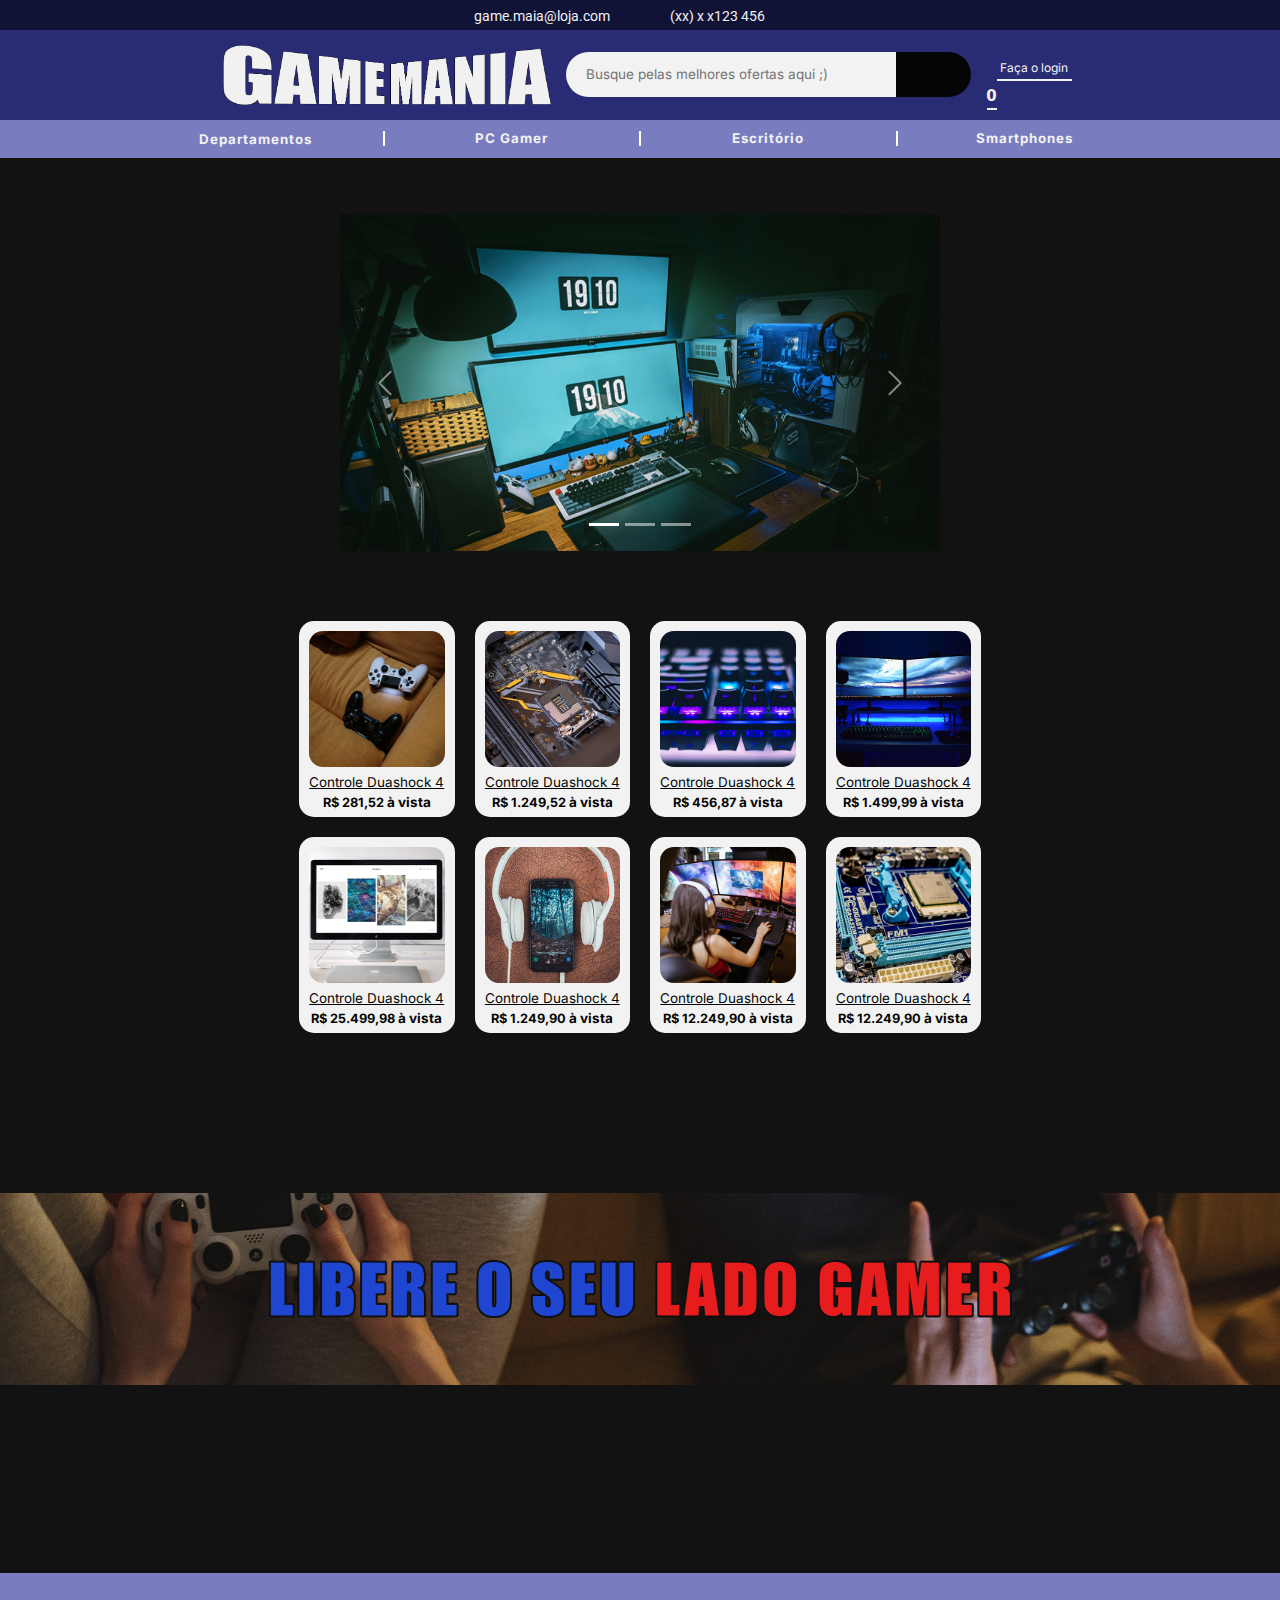
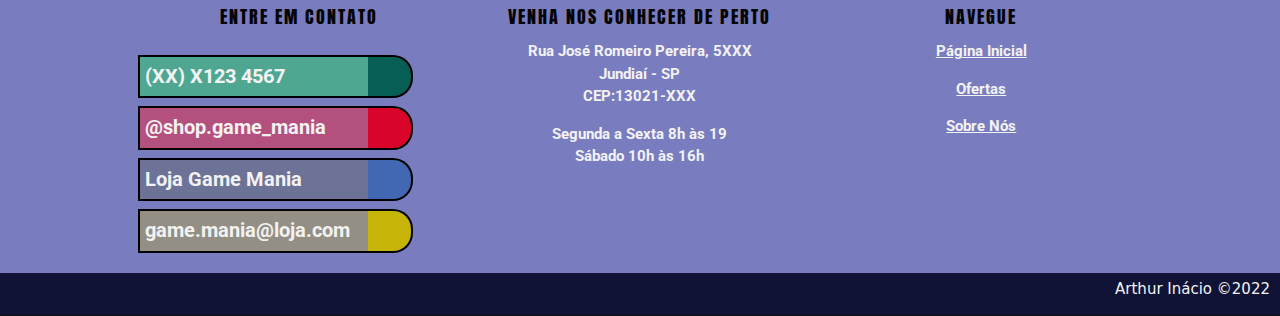
<file: index.html>
<!DOCTYPE html>
<html lang="pt-br">
  <head>
    <meta charset="UTF-8" />
    <meta http-equiv="X-UA-Compatible" content="IE=edge" />
    <meta name="viewport" content="width=device-width, initial-scale=1.0" />
    <meta name="author" content="Arthur Inácio Leite de Souza" />
    <meta
      name="description"
      content="Senai Desenvolvimento Web - Loja Game Mania"
    />
    <link
      rel="stylesheet"
      href="https://cdnjs.cloudflare.com/ajax/libs/font-awesome/6.2.1/css/all.min.css"
      integrity="sha512-MV7K8+y+gLIBoVD59lQIYicR65iaqukzvf/nwasF0nqhPay5w/9lJmVM2hMDcnK1OnMGCdVK+iQrJ7lzPJQd1w=="
      crossorigin="anonymous"
      referrerpolicy="no-referrer"
    />
    <link rel="preconnect" href="https://fonts.googleapis.com" />
    <link rel="preconnect" href="https://fonts.gstatic.com" crossorigin />
    <link
      href="https://fonts.googleapis.com/css2?family=Anton&family=Inter:wght@400;700;800&family=Roboto:ital,wght@0,100;0,400;0,700;1,100;1,400;1,700&family=Share+Tech&display=swap"
      rel="stylesheet"
    />
    <link
      rel="stylesheet"
      type="text/css"
      href="bootstrap/bootstrap-5.0.2-dist/css/bootstrap.min.css"
    />
    <link rel="stylesheet" href="src/css/reset.css" />
    <link rel="stylesheet" href="src/css/styles.css" />
    <title>Loja Game Mania</title>
  </head>
  <body>
    <div id="top">
      <div class="top-center">
        <div class="top-contact-mail">
          <p>game.maia@loja.com</p>
        </div>
        <div class="top-contact-number">
          <p>(xx) x x123 456</p>
        </div>
      </div>
    </div>
    <header id="navbar">
      <nav class="nav-main">
        <div class="nav-main-center">
          <!-- nav-logo init -->
          <div class="nav-logo">
            <div class="nav-img">
              <a href="index.html">
                <img src="src/image/mania-logo.png" alt="Game Mania Logo" />
              </a>
            </div>
          </div>
          <!-- nav-logo end -->
          <!-- search bar init -->
          <div class="search-cart-union">
            <div class="nav-search-bar">
              <div id="search-bar-center">
                <form id="new-search" method="get">
                  <input
                    type="text"
                    class="search-input"
                    id="search-input"
                    name="q"
                    placeholder="Busque pelas melhores ofertas aqui ;)"
                    maxlength="70"
                  />
                </form>
                <button id="search-icon">
                  <i class="search-icon-font fa-solid fa-magnifying-glass"></i>
                </button>
              </div>
            </div>
            <!-- search bar end -->
            <!-- cart init -->
            <div class="cart">
              <div class="cart-icon">
                <a href="">
                  <a href="login.html">
                    <i
                      class="cart-icon-font cart-font fa-solid fa-cart-shopping"
                    ></i>
                  </a>
                </a>
                <div class="icon-text">
                  <a href="login.html">
                    <p class="cart-font">0</p>
                  </a>
                  <div class="icon-text-underline"></div>
                </div>
                <div class="login-section">
                  <a href="login.html">
                    <p class="login-text">Faça o login</p>
                  </a>
                  <div class="login-underline"></div>
                </div>
              </div>
            </div>
          </div>
          <!-- cart end -->
        </div>
        <div id="nav-botton">
          <div class="nav-botton-center">
            <div class="nav-botton-section">
              <div class="nav-botton-container nav-botton-text-color">
                <a href="#">
                  <p
                    class="nav-botton-text nav-botton-text-color nav-botton-dep"
                  >
                    <span>
                      <i class="fa-solid fa-list-ul"></i>
                    </span>
                    Departamentos
                  </p>
                </a>
              </div>
              <div class="nav-botton-line"></div>
              <div class="nav-botton-container nav-botton-text-color">
                <a href="">
                  <p
                    class="nav-botton-text nav-botton-text-color nav-botton-text-padding"
                  >
                    PC Gamer
                  </p>
                </a>
              </div>
              <div class="nav-botton-line"></div>
              <div class="nav-botton-container nav-botton-text-color">
                <a href="">
                  <p
                    class="nav-botton-text nav-botton-text-color nav-botton-text-padding"
                  >
                    Escritório
                  </p>
                </a>
              </div>
              <div class="nav-botton-line"></div>
              <div class="nav-botton-container nav-botton-text-color">
                <a href="">
                  <p
                    class="nav-botton-text nav-botton-text-color nav-botton-text-padding"
                  >
                    Smartphones
                  </p>
                </a>
              </div>
            </div>
          </div>
        </div>
      </nav>
    </header>
    <div id="carousel">
      <div class="section-carousel">
        <div id="carouselExample" class="carousel slide">
          <div class="carousel-indicators">
            <button
              type="button"
              data-bs-target="#carouselExampleIndicators"
              data-bs-slide-to="0"
              class="active"
              aria-current="true"
              aria-label="Slide 1"
            ></button>
            <button
              type="button"
              data-bs-target="#carouselExampleIndicators"
              data-bs-slide-to="1"
              aria-label="Slide 2"
            ></button>
            <button
              type="button"
              data-bs-target="#carouselExampleIndicators"
              data-bs-slide-to="2"
              aria-label="Slide 3"
            ></button>
          </div>

          <div class="carousel-inner" data-bs-touch>
            <div class="carousel-item active">
              <a href="#">
                <img
                  src="src/image/pc-studio.png"
                  class="d-block w-100"
                  alt="Oferta em destaque."
                />
              </a>
            </div>
            <div class="carousel-item">
              <a href="#">
                <img
                  src="src/image/notebook-control.png"
                  class="d-block w-100"
                  alt="Oferta em destaque."
                />
              </a>
            </div>
            <div class="carousel-item">
              <a href="#">
                <img
                  src="src/image/smartphone-touch.png"
                  class="d-block w-100"
                  alt="Oferta em destaque."
                />
              </a>
            </div>
          </div>
          <button
            class="carousel-control-prev"
            type="button"
            data-bs-target="#carouselExample"
            data-bs-slide="prev"
          >
            <span class="carousel-control-prev-icon" aria-hidden="true"></span>
            <span class="visually-hidden">Previous</span>
          </button>
          <button
            class="carousel-control-next"
            type="button"
            data-bs-target="#carouselExample"
            data-bs-slide="next"
          >
            <span class="carousel-control-next-icon" aria-hidden="true"></span>
            <span class="visually-hidden">Next</span>
          </button>
        </div>
      </div>
    </div>
    <main id="card-container">
      <div class="container-center">
        <div class="line">
          <div class="prod-card">
            <a href="#">
              <img
                src="src/image/prod/prod-03.png"
                alt="prod-01"
                class="card-item card-img"
              />
            </a>
            <a href="#" class="">
              <p class="card-item card-text card-link">Controle Duashock 4</p>
            </a>
            <p class="card-item card-text price-text">
              <span id="product-price">R$ 281,52</span> à vista
            </p>
          </div>
          <div class="prod-card">
            <a href="#">
              <img
                src="src/image/prod/prod-01.png"
                alt="prod-01"
                class="card-item card-img"
              />
            </a>
            <a href="#" class="">
              <p class="card-item card-text card-link">Controle Duashock 4</p>
            </a>
            <p class="card-item card-text price-text">
              <span id="product-price">R$ 1.249,52</span> à vista
            </p>
          </div>
          <div class="prod-card">
            <a href="#">
              <img
                src="src/image/prod/prod-08.png"
                alt="prod-01"
                class="card-item card-img"
              />
            </a>
            <a href="#" class="">
              <p class="card-item card-text card-link">Controle Duashock 4</p>
            </a>
            <p class="card-item card-text price-text">
              <span id="product-price">R$ 456,87</span> à vista
            </p>
          </div>
          <div class="prod-card">
            <a href="#">
              <img
                src="src/image/prod/prod-11.png"
                alt="prod-01"
                class="card-item card-img"
              />
            </a>
            <a href="#" class="">
              <p class="card-item card-text card-link">Controle Duashock 4</p>
            </a>
            <p class="card-item card-text price-text">
              <span id="product-price">R$ 1.499,99</span> à vista
            </p>
          </div>
        </div>
        <div class="line">
          <div class="prod-card">
            <a href="#">
              <img
                src="src/image/prod/prod-04.png"
                alt="prod-01"
                class="card-item card-img"
              />
            </a>
            <a href="#" class="">
              <p class="card-item card-text card-link">Controle Duashock 4</p>
            </a>
            <p class="card-item card-text price-text">
              <span id="product-price">R$ 25.499,98</span> à vista
            </p>
          </div>
          <div class="prod-card">
            <a href="#">
              <img
                src="src/image/prod/prod-10.png"
                alt="prod-01"
                class="card-item card-img"
              />
            </a>
            <a href="#" class="">
              <p class="card-item card-text card-link">Controle Duashock 4</p>
            </a>
            <p class="card-item card-text price-text">
              <span id="product-price">R$ 1.249,90</span> à vista
            </p>
          </div>
          <div class="prod-card">
            <a href="#">
              <img
                src="src/image/prod/prod-09.png"
                alt="prod-01"
                class="card-item card-img"
              />
            </a>
            <a href="#" class="">
              <p class="card-item card-text card-link">Controle Duashock 4</p>
            </a>
            <p class="card-item card-text price-text">
              <span id="product-price">R$ 12.249,90</span> à vista
            </p>
          </div>
          <div class="prod-card">
            <a href="#">
              <img
                src="src/image/prod/prod-06.png"
                alt="prod-01"
                class="card-item card-img"
              />
            </a>
            <a href="#" class="">
              <p class="card-item card-text card-link">Controle Duashock 4</p>
            </a>
            <p class="card-item card-text price-text">
              <span id="product-price">R$ 12.249,90</span> à vista
            </p>
          </div>
        </div>
      </div>
    </main>

    <div id="banner">
      <div class="banner-center">
        <div class="banner-image">
          <img
            src="src/image/banner.png"
            alt="Banner Loja Game Mania"
            class="banner-game-mania"
          />
        </div>
      </div>
    </div>

    <footer id="footer">
      <div class="footer-center">
        <div class="fo-container fo-container-1">
          <p class="contact contact-title fo-title">entre em contato</p>
          <!-- start contact number -->
          <div class="contact">
            <div class="contact-bar01 contact-number-text contact-num">
              <a href="">
                <p
                  class="text-content-font contact-number-content contact-content"
                >
                  (XX) X123 4567
                </p>
              </a>
            </div>
            <div class="contact-bar02 contact-number-icon contact-num">
              <a href="">
                <i
                  class="text-content-font fa-brands fa-whatsapp contact-icon"
                ></i>
              </a>
            </div>
          </div>
          <!-- end contact number -->
          <!-- start contact instagram -->
          <div class="contact">
            <div class="contact-bar01 contact-insta-text contact-insta">
              <a href="">
                <p
                  class="text-content-font contact-insta-content contact-content"
                >
                  @shop.game_mania
                </p>
              </a>
            </div>
            <div class="contact-bar02 contact-insta-icon contact-insta">
              <a href="">
                <i
                  class="text-content-font fa-brands fa-instagram contact-icon"
                ></i>
              </a>
            </div>
          </div>
          <!-- end contact instagram -->
          <!-- start contact facebook -->
          <div class="contact">
            <div class="contact-bar01 contact-face-text contact-face">
              <a href="">
                <p
                  class="text-content-font contact-face-content contact-content"
                >
                  Loja Game Mania
                </p>
              </a>
            </div>
            <div class="contact-bar02 contact-face-icon contact-face">
              <a href="">
                <i
                  class="text-content-font fa-brands fa-facebook contact-icon"
                ></i>
              </a>
            </div>
          </div>
          <!-- end contact facebook -->
          <!-- start contact mail -->
          <div class="contact">
            <div class="contact-bar01 contact-mail-text contact-mail">
              <a href="">
                <p
                  class="text-content-font contact-mail-content contact-content"
                >
                  game.mania@loja.com
                </p>
              </a>
            </div>
            <div class="contact-bar02 contact-mail-icon contact-mail">
              <a href="">
                <i
                  class="text-content-font fa-regular fa-envelope contact-icon"
                ></i>
              </a>
            </div>
          </div>
          <!-- end contact mail -->
        </div>
        <div class="fo-container fo-container-2">
          <p class="local local-title fo-title">venha nos conhecer de perto</p>
          <div class="local local-address address-content">
            <p>
              Rua José Romeiro Pereira, 5XXX
              <br />
              Jundiaí - SP
              <br />
              CEP:13021-XXX
            </p>
          </div>
          <div class="local local-hour address-content">
            <p>
              Segunda a Sexta 8h às 19
              <br />
              Sábado 10h às 16h
            </p>
          </div>
        </div>
        <div class="fo-container fo-container-3">
          <p class="fo-nav fo-nav-title fo-title">navegue</p>
          <div class="fo-nav fo-nav-home">
            <a href="#">
              <p class="footer-content">Página Inicial</p>
            </a>
          </div>
          <div class="fo-nav fo-nav-ofer">
            <a href="#">
              <p class="footer-content">Ofertas</p>
            </a>
          </div>
          <div class="fo-nav fo-nav-about">
            <a href="#">
              <p class="footer-content">Sobre Nós</p>
            </a>
          </div>
        </div>
      </div>
      <div class="copy">
        <div class="copy-center">
          <p>arthur inácio <span>&copy</span>2022</p>
        </div>
      </div>
    </footer>
  </body>
  <script
    type="text/javascript"
    src="bootstrap/bootstrap-5.0.2-dist/js/bootstrap.min.js"
  ></script>
  <script type="text/javascript" src="src/js/jquery-v3.6.3.min.js"></script>
  <script>
    $("a").addClass("text-decoration-none");
  </script>
</html>
</file>
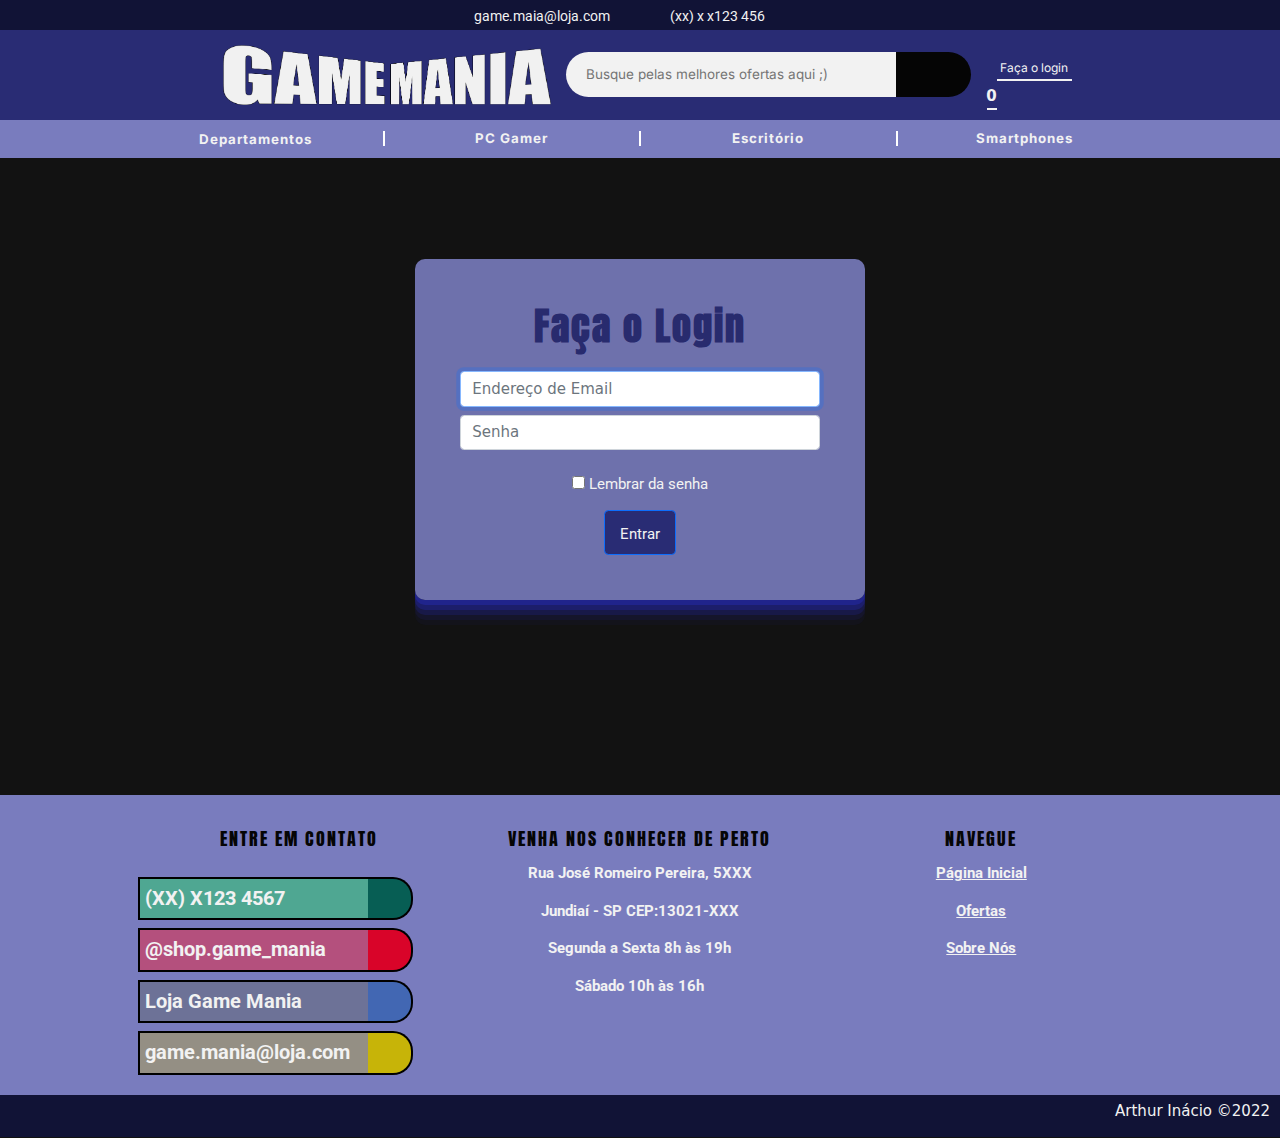
<file: login.html>
<!DOCTYPE html>
<html lang="pt-br">
  <head>
    <meta charset="UTF-8" />
    <meta http-equiv="X-UA-Compatible" content="IE=edge" />
    <meta name="viewport" content="width=device-width, initial-scale=1.0" />
    <meta name="author" content="Arthur Inácio Leite de Souza" />
    <meta
      name="description"
      content="Senai Desenvolvimento Web - Loja Game Mania"
    />
    <link
      rel="stylesheet"
      href="https://cdnjs.cloudflare.com/ajax/libs/font-awesome/6.2.1/css/all.min.css"
      integrity="sha512-MV7K8+y+gLIBoVD59lQIYicR65iaqukzvf/nwasF0nqhPay5w/9lJmVM2hMDcnK1OnMGCdVK+iQrJ7lzPJQd1w=="
      crossorigin="anonymous"
      referrerpolicy="no-referrer"
    />
    <link rel="preconnect" href="https://fonts.googleapis.com" />
    <link rel="preconnect" href="https://fonts.gstatic.com" crossorigin />
    <link
      href="https://fonts.googleapis.com/css2?family=Anton&family=Inter:wght@400;700;800&family=Roboto:ital,wght@0,100;0,400;0,700;1,100;1,400;1,700&family=Share+Tech&display=swap"
      rel="stylesheet"
    />
    <link
      rel="stylesheet"
      type="text/css"
      href="bootstrap/bootstrap-5.0.2-dist/css/bootstrap.min.css"
    />
    <link rel="stylesheet" href="src/css/reset.css" />
    <link rel="stylesheet" href="src/css/styles.css" />
    <title>Loja Game Mania</title>
  </head>
  <body>
    <!-- top start -->
    <div id="top">
      <div class="top-center">
        <div class="top-contact-mail">
          <p>game.maia@loja.com</p>
        </div>
        <div class="top-contact-number">
          <p>(xx) x x123 456</p>
        </div>
      </div>
    </div>
    <!-- top end -->
    <!-- header start -->
    <header id="navbar">
      <nav class="nav-main">
        <div class="nav-main-center">
          <!-- nav-logo init -->
          <div class="nav-logo">
            <div class="nav-img">
              <a href="index.html">
                <img src="src/image/mania-logo.png" alt="Game Mania Logo" />
              </a>
            </div>
          </div>
          <!-- nav-logo end -->
          <!-- search bar init -->
          <div class="search-cart-union">
            <div class="nav-search-bar">
              <div id="search-bar-center">
                <form id="new-search" method="get">
                  <input
                    type="text"
                    class="search-input"
                    id="search-input"
                    name="q"
                    placeholder="Busque pelas melhores ofertas aqui ;)"
                    maxlength="70"
                  />
                </form>
                <button id="search-icon">
                  <i class="search-icon-font fa-solid fa-magnifying-glass"></i>
                </button>
              </div>
            </div>
            <!-- search bar end -->
            <!-- cart init -->
            <div class="cart">
              <div class="cart-icon">
                <a href="">
                  <a href="login.html">
                    <i
                      class="cart-icon-font cart-font fa-solid fa-cart-shopping"
                    ></i>
                  </a>
                </a>
                <div class="icon-text">
                  <a href="login.html" class="">
                    <p class="cart-font">0</p>
                  </a>
                  <div class="icon-text-underline"></div>
                </div>
                <div class="login-section">
                  <a href="login.html" class="">
                    <p class="login-text">Faça o login</p>
                  </a>
                  <div class="login-underline"></div>
                </div>
              </div>
            </div>
          </div>
          <!-- cart end -->
        </div>
        <div id="nav-botton">
          <div class="nav-botton-center">
            <div class="nav-botton-section">
              <div class="nav-botton-container nav-botton-text-color">
                <a href="#" class="">
                  <p
                    class="nav-botton-text nav-botton-text-color nav-botton-dep"
                  >
                    <span>
                      <i class="fa-solid fa-list-ul"></i>
                    </span>
                    Departamentos
                  </p>
                </a>
              </div>
              <div class="nav-botton-line"></div>
              <div class="nav-botton-container nav-botton-text-color">
                <a href="" class="">
                  <p
                    class="nav-botton-text nav-botton-text-color nav-botton-text-padding"
                  >
                    PC Gamer
                  </p>
                </a>
              </div>
              <div class="nav-botton-line"></div>
              <div class="nav-botton-container nav-botton-text-color">
                <a href="" class="">
                  <p
                    class="nav-botton-text nav-botton-text-color nav-botton-text-padding"
                  >
                    Escritório
                  </p>
                </a>
              </div>
              <div class="nav-botton-line"></div>
              <div class="nav-botton-container nav-botton-text-color">
                <a href="" class="">
                  <p
                    class="nav-botton-text nav-botton-text-color nav-botton-text-padding"
                  >
                    Smartphones
                  </p>
                </a>
              </div>
            </div>
          </div>
        </div>
      </nav>
    </header>
    <!-- header end -->
    <!-- login start -->
    <div id="login" class="container">
      <div class="row justify-content-center text-center">
        <div class="col container-login m-5 p-5">
          <form class="">
            <h1 class="mb-4 login-title-font">Faça o Login</h1>
            <label class="visually-hidden" for="inputEmail"
              >Endereço de Email</label
            >
            <input
              id="inputEmail"
              class="form-control mb-2 login-input"
              type="email"
              placeholder="Endereço de Email"
              required=""
              autofocus=""
            />
            <label class="visually-hidden" for="inputPassword">Senha</label>
            <input
              id="inputPassword"
              class="form-control mb-4 login-input"
              type="password"
              placeholder="Senha"
              required=""
            />
          </form>
          <div class="checkbox mb-3">
            <label>
              <input type="checkbox" value="lembre-se" />
              <span class="login-content-font">Lembrar da senha</span>
            </label>
          </div>
          <button
            class="btn btn-lg btn-primary btn-block login-button"
            type="sumbit"
          >
            <span class="login-content-font">Entrar</span>
          </button>
        </div>
      </div>
    </div>
    <!-- login end -->
    <!-- footer start -->
    <footer id="footer">
      <div class="footer-center">
        <div class="fo-container fo-container-1">
          <p class="contact contact-title fo-title">entre em contato</p>
          <!-- start contact number -->
          <div class="contact">
            <div class="contact-bar01 contact-number-text contact-num">
              <a href="" class="">
                <p
                  class="text-content-font contact-number-content contact-content"
                >
                  (XX) X123 4567
                </p>
              </a>
            </div>
            <div class="contact-bar02 contact-number-icon contact-num">
              <a href="">
                <i
                  class="text-content-font fa-brands fa-whatsapp contact-icon"
                ></i>
              </a>
            </div>
          </div>
          <!-- end contact number -->
          <!-- start contact instagram -->
          <div class="contact">
            <div class="contact-bar01 contact-insta-text contact-insta">
              <a href="" class="">
                <p
                  class="text-content-font contact-insta-content contact-content"
                >
                  @shop.game_mania
                </p>
              </a>
            </div>
            <div class="contact-bar02 contact-insta-icon contact-insta">
              <a href="">
                <i
                  class="text-content-font fa-brands fa-instagram contact-icon"
                ></i>
              </a>
            </div>
          </div>
          <!-- end contact instagram -->
          <!-- start contact facebook -->
          <div class="contact">
            <div class="contact-bar01 contact-face-text contact-face">
              <a href="" class="">
                <p
                  class="text-content-font contact-face-content contact-content"
                >
                  Loja Game Mania
                </p>
              </a>
            </div>
            <div class="contact-bar02 contact-face-icon contact-face">
              <a href="">
                <i
                  class="text-content-font fa-brands fa-facebook contact-icon"
                ></i>
              </a>
            </div>
          </div>
          <!-- end contact facebook -->
          <!-- start contact mail -->
          <div class="contact">
            <div class="contact-bar01 contact-mail-text contact-mail">
              <a href="" class="">
                <p
                  class="text-content-font contact-mail-content contact-content"
                >
                  game.mania@loja.com
                </p>
              </a>
            </div>
            <div class="contact-bar02 contact-mail-icon contact-mail">
              <a href="">
                <i
                  class="text-content-font fa-regular fa-envelope contact-icon"
                ></i>
              </a>
            </div>
          </div>
          <!-- end contact mail -->
        </div>
        <div class="fo-container fo-container-2">
          <p class="local local-title fo-title">venha nos conhecer de perto</p>
          <div class="local local-address address-content">
            <p>Rua José Romeiro Pereira, 5XXX</p>
            <p>Jundiaí - SP CEP:13021-XXX</p>
          </div>
          <div class="local local-hour address-content">
            <p>Segunda a Sexta 8h às 19h</p>
            <p>Sábado 10h às 16h</p>
          </div>
        </div>
        <div class="fo-container fo-container-3">
          <p class="fo-nav fo-nav-title fo-title">navegue</p>
          <div class="fo-nav fo-nav-home">
            <a href="#">
              <p class="footer-content">Página Inicial</p>
            </a>
          </div>
          <div class="fo-nav fo-nav-ofer">
            <a href="#">
              <p class="footer-content">Ofertas</p>
            </a>
          </div>
          <div class="fo-nav fo-nav-about">
            <a href="#">
              <p class="footer-content">Sobre Nós</p>
            </a>
          </div>
        </div>
      </div>
      <div class="copy">
        <div class="copy-center">
          <p>arthur inácio <span>&copy</span>2022</p>
        </div>
      </div>
    </footer>
    <!-- footer end -->
  </body>
  <script
    type="text/javascript"
    src="bootstrap/bootstrap-5.0.2-dist/js/bootstrap.min.js"
  ></script>
  <script type="text/javascript" src="src/js/jquery-v3.6.3.min.js"></script>
  <script>
    $("a").addClass("text-decoration-none");
  </script>
</html>
</file>
<file: src/css/styles.css>
#top {
  background-color: var(--top-bot-color);
  height: var(--top-height);
}

.top-center {
  width: var(--global-width);
  max-width: var(--global-max-width);
  margin: 0 auto;
  display: flex;
}

.top-contact-mail {
  width: calc(var(--global-width) / 2);
}

.top-contact-number {
  width: calc(var(--global-width) / 2);
}

.top-contact-mail p {
  padding-right: var(--top-intern-padding-lr);
  float: right;
}

.top-contact-number p {
  padding-left: var(--top-intern-padding-lr);
  float: left;
}

#top p {
  padding-top: var(--top-intern-padding-top);
  color: var(--text-general-color);
  font-family: var(--font-content);
  font-size: 90%;
  padding-top: 6px;
}

/* nav bar main */

#navbar {
  background-color: var(--main-color);
  height: calc(var(-nav-bar-main-height) + var(--nav-bar-bot-height));
  margin-bottom: var(--margin-nav-bar-bot);
}

.search-cart-union {
  display: flex;
}

.nav-main-center {
  /* background-color: aqua; */
  /* width: var(--global-width); */
  /* max-width: var(--global-max-width); */
  width: 100vw;
  max-width: var(--global-max-width);
  margin: 0 auto;
  display: flex;
  justify-content: center;
  /* justify-content: space-around; */
}

/* logo init */

.nav-img {
  /* background-color: black; */
  height: 6rem;
  /* width: fit-content; */
}

.nav-img img {
  height: 6rem;
  padding: 15px;
}

/* logo end */

/* search-bar init */

.nav-search-bar {
  height: 6rem;
  margin-right: 15px;
}

#search-bar-center {
  display: flex;
  margin-top: 1.45rem;
}

.search-input {
  height: 3rem;
  width: 22rem;
  outline: none;
  padding: 20px;
  border: none;
  border-radius: 40px 0 0 40px;
  font-family: var(--font-main);
  font-size: 90%;
  background-color: var(--text-general-color);
}

#search-icon {
  height: 3rem;
  width: 5rem;
  outline: none;
  border: none;
  border-radius: 0 40px 40px 0;
  background-color: var(--text-main-black);
}

#search-icon:hover {
  cursor: pointer;
}

#search-icon:active {
  background-color: rgba(5, 5, 5, 0.7);
}

.search-icon-font {
  font-size: 150%;
  color: var(--text-general-color);
}

/* search-bar end */

/* cart init */

.cart {
  height: 100%;
}

.cart-icon {
  display: flex;
}

.cart-icon-font {
  font-size: 300%;
  margin-top: 30px;
}

.cart-font {
  color: var(--text-general-color);
  margin-bottom: 0px;
}

.login-section {
  text-align: center;
}

.icon-text p {
  margin-top: 55px;
  font-weight: 700;
}

.icon-text-underline {
  width: 10px;
  height: 2px;
  background-color: var(--text-general-color);
  margin: 0 auto;
}

.icon {
  height: 5rem;
  width: 5rem;
  background-color: blue;
  margin-top: 7.2px;
}

.login-section {
  margin: auto 0;
}

.login-section a {
  text-decoration: none;
}

.login-text {
  margin-bottom: 0px;
  font-family: var(--font-main);
  font-weight: 400;
  font-size: 80%;
  color: var(--text-general-color);
}

.login-underline {
  width: 5rem;
  height: 2px;
  background-color: var(--text-general-color);
  margin: 0 auto;
  margin-top: 2px;
}

/* cart end */

/* nav list init*/

#nav-botton {
  height: var(--nav-bar-bot-height);
  background-color: var(--sec-color);
}

.nav-botton-center {
  width: var(--global-width);
  max-width: var(--global-max-width);
  margin: 0 auto;
  /* background-color: coral; */
  height: 2.5rem;
}

.nav-botton-section {
  /* padding: 4.5px; */
  display: flex;
  justify-content: space-around;
}

.nav-botton-container {
  width: 25%;
  height: 2.5rem;
  /* background-color: red; */
  text-align: center;
}

.nav-botton-container:hover {
  /* background-color: darkgoldenrod; */
  transition: 0.2s;
  background-color: white;
}

.nav-botton-text-color:hover {
  transition: 0.2s;
  color: var(--sec-color);
}

.nav-botton-text {
  height: 100%;
  font-family: var(--font-main);
  font-size: 89%;
  font-weight: 700;
  letter-spacing: 1px;
  color: var(--text-general-color);
  padding-top: 8px;
}

.nav-botton-line {
  margin: auto 0;
  height: 1rem;
  width: 2px;
  background-color: white;
}

/* nav list end */

/* carousel init */

#carousel {
  height: 100%;
  margin-bottom: 4rem;
  /* background-color: azure; */
}

#carouselExample {
  max-width: 600px;
  margin: 0 auto;
}

.carousel-center {
  width: var(--global-width);
  max-width: var(--global-max-width);
  margin: 0 auto;
  /* background-color: aqua; */
}

.ca-center {
  display: flex;
  justify-content: center;
}

.ca-image {
  width: 100%;
  /* object-fit: cover; */
}

.ca-container-1 {
  width: 50%;
  margin-right: -30px;
}

.ca-container-2 {
  margin-top: 2.5%;
  width: 20%;
}

/* carousel end */

/* card-container init */

#card-container {
  margin-bottom: 10rem;
  /* background-color: blue; */
}

.container-center {
  width: 60vw;
  max-width: 702px;
  margin: 0 auto;
  /* background-color: brown; */
}

.line {
  width: 100%;
  display: flex;
  /* padding: 10px; */
  /* background-color: green; */
}

.prod-card {
  background-color: var(--text-general-color);
  width: 25%;
  /* margin: 0 auto; */
  padding: 5px;
  border-radius: 15px;
  margin: 10px;
  transition: 0.1s;
}

.prod-card:hover {
  background-color: var(--text-emphasis);
  transition-timing-function: linear;
}

.card-img {
  width: 100%;
  padding: 5px;
  /* padding: 20px; */
  border-radius: 19px;
}

.card-text {
  /* font-size: 100%; */
  text-align: center;
  font-size: 90%;
  font-family: var(--font-main);
  color: var(--text-main-black);
  margin-bottom: 5px;
}

.price-text {
  font-weight: 700;
  margin-bottom: 10px;
}

#product-price {
  font-size: 95%;
  /* color: red; */
}

.card-link {
  text-decoration: underline;
}

/* card-container end */

#banner {
  height: 200px;
  margin-bottom: 12rem;
}

.banner-center {
  width: 100vw;
  max-width: 1500px;
  margin: 0 auto;
}

.banner-game-mania {
  width: 100%;
}

/* footer init */

#footer {
  height: 20rem;
  background-color: var(--sec-color);
}

.footer-center {
  width: var(--global-width);
  max-width: var(--global-max-width);
  margin: 0 auto;
  height: 100%;
  display: flex;
  /* background-color: aqua; */
}

.fo-container {
  margin-top: 30px;
  padding: 0 10px 0 10px;
  width: 100%;
}

.fo-title {
  /* font-size: 18px; */
  font-weight: 300;
  font-size: 120%;
  letter-spacing: 2px;
  text-align: center;
  text-transform: uppercase;
  color: var(--text-main-black);
  justify-content: center;
  font-family: var(--font-title);
}

/* contact init */
.contact {
  display: flex;
  margin-bottom: 8px;
  height: 2.9rem;
}

.contact-content,
.address-content,
.footer-content {
  font-family: var(--font-content);
  font-weight: 700;
}

.text-content-font {
  font-weight: 700;
  font-size: 130%;
  color: var(--text-general-color);
}

.contact-bar01 {
  /* border */
  border-width: 2px 0 2px 2px;
  border-style: solid;
  border-color: black;
  /* padding */
  padding: 5px 0 5px 0;
  /* width */
  width: 230px;
}

.contact-bar02 {
  /* border */
  border-width: 2px 2px 2px 0;
  border-style: solid;
  border-color: black;
  border-radius: 0 20px 20px 0;
  /* padding */
  /* padding: 5px 0 5px 0; */
  width: 45px;
}

.contact-content {
  margin-left: 5px;
}

.contact-icon {
  margin-left: 5px;
  margin-top: 2px;
  font-size: 210%;
}

/* contact number */
.contact-number-text {
  background-color: #4fa792;
}
.contact-number-icon {
  background-color: #075e54;
}

.contact-num {
  transition: var(--transition-time-general);
  transition-timing-function: linear;
}

.contact-num:hover {
  background-color: #075e54;
}

/* contact instagram */
.contact-insta-text {
  background-color: #b4507d;
}
.contact-insta-icon {
  background-color: #d90429;
}

.contact-insta {
  transition: var(--transition-time-general);
  transition-timing-function: linear;
}

.contact-insta:hover {
  background-color: #d90429;
}

/* contact facebook */
.contact-face-text {
  background-color: #6d7297;
}
.contact-face-icon {
  background-color: #4267b3;
}

.contact-face {
  transition: var(--transition-time-general);
  transition-timing-function: linear;
}

.contact-face:hover {
  background-color: #4267b3;
}

/* contact mail */
.contact-mail-text {
  background-color: #948f84;
}
.contact-mail-icon {
  background-color: #c7b408;
}

.contact-mail {
  transition: var(--transition-time-general);
  transition-timing-function: linear;
}

.contact-mail:hover {
  background-color: #c7b408;
}

/* contact end */

/* address init*/
.local {
  margin-bottom: 10px;
}

.local p {
  text-align: center;
  color: var(--text-general-color);
}

.fo-nav {
  margin-bottom: 10px;
}

.fo-nav P {
  text-decoration: underline;
  text-align: center;
  color: var(--text-general-color);
}
/* address end */

.copy {
  height: 2.8rem;
  background-color: var(--top-bot-color);
}

.copy-center {
  float: right;
  margin-right: 10px;
  margin-top: 5px;
}

.copy p {
  text-transform: capitalize;
  color: var(--text-general-color);
}

/* footer end */

/* login start */

#login {
  /* height: 20rem; */
  /* background: red; */
  margin-bottom: 10rem;
}

.container-login {
  width: 100%;
  max-width: 450px;
  padding: 10px;
  background: rgba(121, 124, 190, 0.9);
  border-radius: 10px;
  box-shadow: rgba(41, 44, 190, 0.4) 0px 5px, rgba(41, 44, 190, 0.3) 0px 10px,
    rgba(41, 44, 190, 0.2) 0px 15px, rgba(41, 44, 190, 0.1) 0px 20px,
    rgba(41, 44, 190, 0.05) 0px 25px;
}

.login-button {
  background-color: #292c74;
}

.login-title-font {
  color: rgba(30, 33, 102, 0.9);
  font-weight: 700;
  font-family: var(--font-title);
  letter-spacing: 2px;
}

.login-content-font {
  color: var(--text-general-color);
  font-family: var(--font-content);
}

/* login ed */

@media (max-width: 1024px) {
  #carousel {
    margin-bottom: 5rem;
  }

  #card-container {
    margin-bottom: 8rem;
  }

  #banner {
    margin-bottom: 6rem;
  }

  .carousel-center {
    width: 90vw;
  }

  .ca-container-1 {
    width: 60%;
  }

  .ca-container-2 {
    width: 25%;
  }

  /* navbar start */
  .nav-main-center {
    display: block;
    text-align: center;
  }

  .search-cart-union {
    display: flex;
    justify-content: center;
    margin-bottom: 10px;
  }

  .nav-search-bar {
    height: 100%;
  }

  .search-input {
    width: 18rem;
    font-size: 80%;
  }

  .nav-botton-text {
    font-size: 70%;
    text-align: center;
  }

  .nav-botton-text-padding {
    padding-top: 13px;
  }

  .fa-list-ul {
    font-size: 0;
    font-weight: none;
  }

  .nav-botton-section {
    justify-content: space-between;
  }

  .nav-botton-line {
    margin: 0;
    height: 0;
    width: 0;
    background-color: none;
  }
  /* navbar end */

  /* prod start */

  .container-center {
    width: 80vw;
  }

  .prod-card {
    padding: 2px;
    border-radius: 10px;
  }

  .card-img {
    border-radius: 15px;
  }

  .card-text {
    font-size: 60%;
    overflow: hidden;
  }

  /* prod end */

  /* footer start */

  .footer-center {
    width: 90vw;
  }

  .fo-title {
    font-size: 100%;
  }

  .text-content-font {
    font-size: 90%;
  }

  .contact {
    height: 2rem;
  }

  .contact-bar01 {
    border-width: 1px 0 1px 1px;
    width: 160px;
  }

  .contact-bar02 {
    border-width: 1px 1px 1px 0;
    width: 35px;
  }

  .contact-icon {
    margin-left: 6px;
    margin-top: 3px;
    font-size: 140%;
  }

  .local p {
    font-size: 80%;
  }
  /* footer end */
}

@media (max-width: 512px) {
  #navbar {
    margin-bottom: 3rem;
  }

  #search-bar-center {
    margin-top: 2rem;
  }

  #carousel {
    margin-bottom: 2rem;
  }

  #card-container {
    margin-bottom: 4rem;
  }

  #banner {
    margin-bottom: 0rem;
  }

  .nav-img img {
    margin-top: 13px;
    padding: 19px;
  }

  .carousel-center {
    width: 100vw;
  }

  .ca-container-1 {
    width: 60%;
  }

  .ca-container-2 {
    width: 27%;
  }

  /* navbar start */
  .nav-main-center {
    display: block;
    text-align: center;
  }

  .search-cart-union {
    display: flex;
    justify-content: center;
    margin-bottom: 10px;
  }

  .login-text,
  .login-underline {
    font-size: 0px;
    width: 0px;
    height: 0px;
  }

  .nav-search-bar {
    height: 100%;
  }

  .search-input {
    width: 12rem;
    font-size: 70%;
  }

  .cart-icon-font {
    font-size: 270%;
  }

  .nav-botton-text {
    font-size: 62%;
    letter-spacing: normal;
    text-align: center;
  }

  .nav-botton-text-padding {
    padding-top: 13px;
  }

  .fa-list-ul {
    font-size: 0;
    font-weight: none;
  }

  .nav-botton-center {
    width: 90vw;
  }

  .nav-botton-container {
    width: 25%;
  }

  .nav-botton-section {
    justify-content: space-around;
  }

  .nav-botton-line {
    margin: 0;
    height: 0;
    width: 0;
    background-color: none;
  }
  /* navbar end */

  /* prod start */

  .container-center {
    width: 80vw;
  }

  .prod-card {
    padding: 1px;
    border-radius: 8px;
    margin: 6px;
  }

  .card-img {
    border-radius: 10px;
  }

  .card-text {
    font-size: 56%;
    overflow: hidden;
  }

  /* prod end */

  /* footer start */

  .footer-center {
    width: 90vw;
  }

  .fo-title {
    height: 2.8rem;
    font-size: 80%;
    letter-spacing: 1.5px;
    line-height: 1rem;
  }

  .text-content-font {
    font-size: 0%;
  }

  .contact {
    margin-bottom: 20px;
  }

  .contact-bar01 {
    border-width: 0;
    width: 0px;
  }

  .contact-bar02 {
    margin: 0 auto;
    border-width: 1px;
    height: 40px;
    width: 40px;
    border-radius: 100px;
  }

  .contact-number-icon {
    background-color: #4fa792;
  }

  .contact-insta-icon {
    background-color: #b4507d;
  }

  .contact-face-icon {
    background-color: #6d7297;
  }

  .contact-mail-icon {
    background-color: #948f84;
  }

  .contact-icon {
    margin-left: 9px;
    margin-top: 8px;
    font-size: 140%;
  }

  .fa-whatsapp {
    margin-left: 10px;
  }

  .fa-instagram {
    margin-left: 10px;
    margin-top: 9px;
  }

  .local p {
    letter-spacing: 0.1px;
    line-height: 0.9rem;
    font-size: 75%;
  }
  /* footer end */
}
</file>
